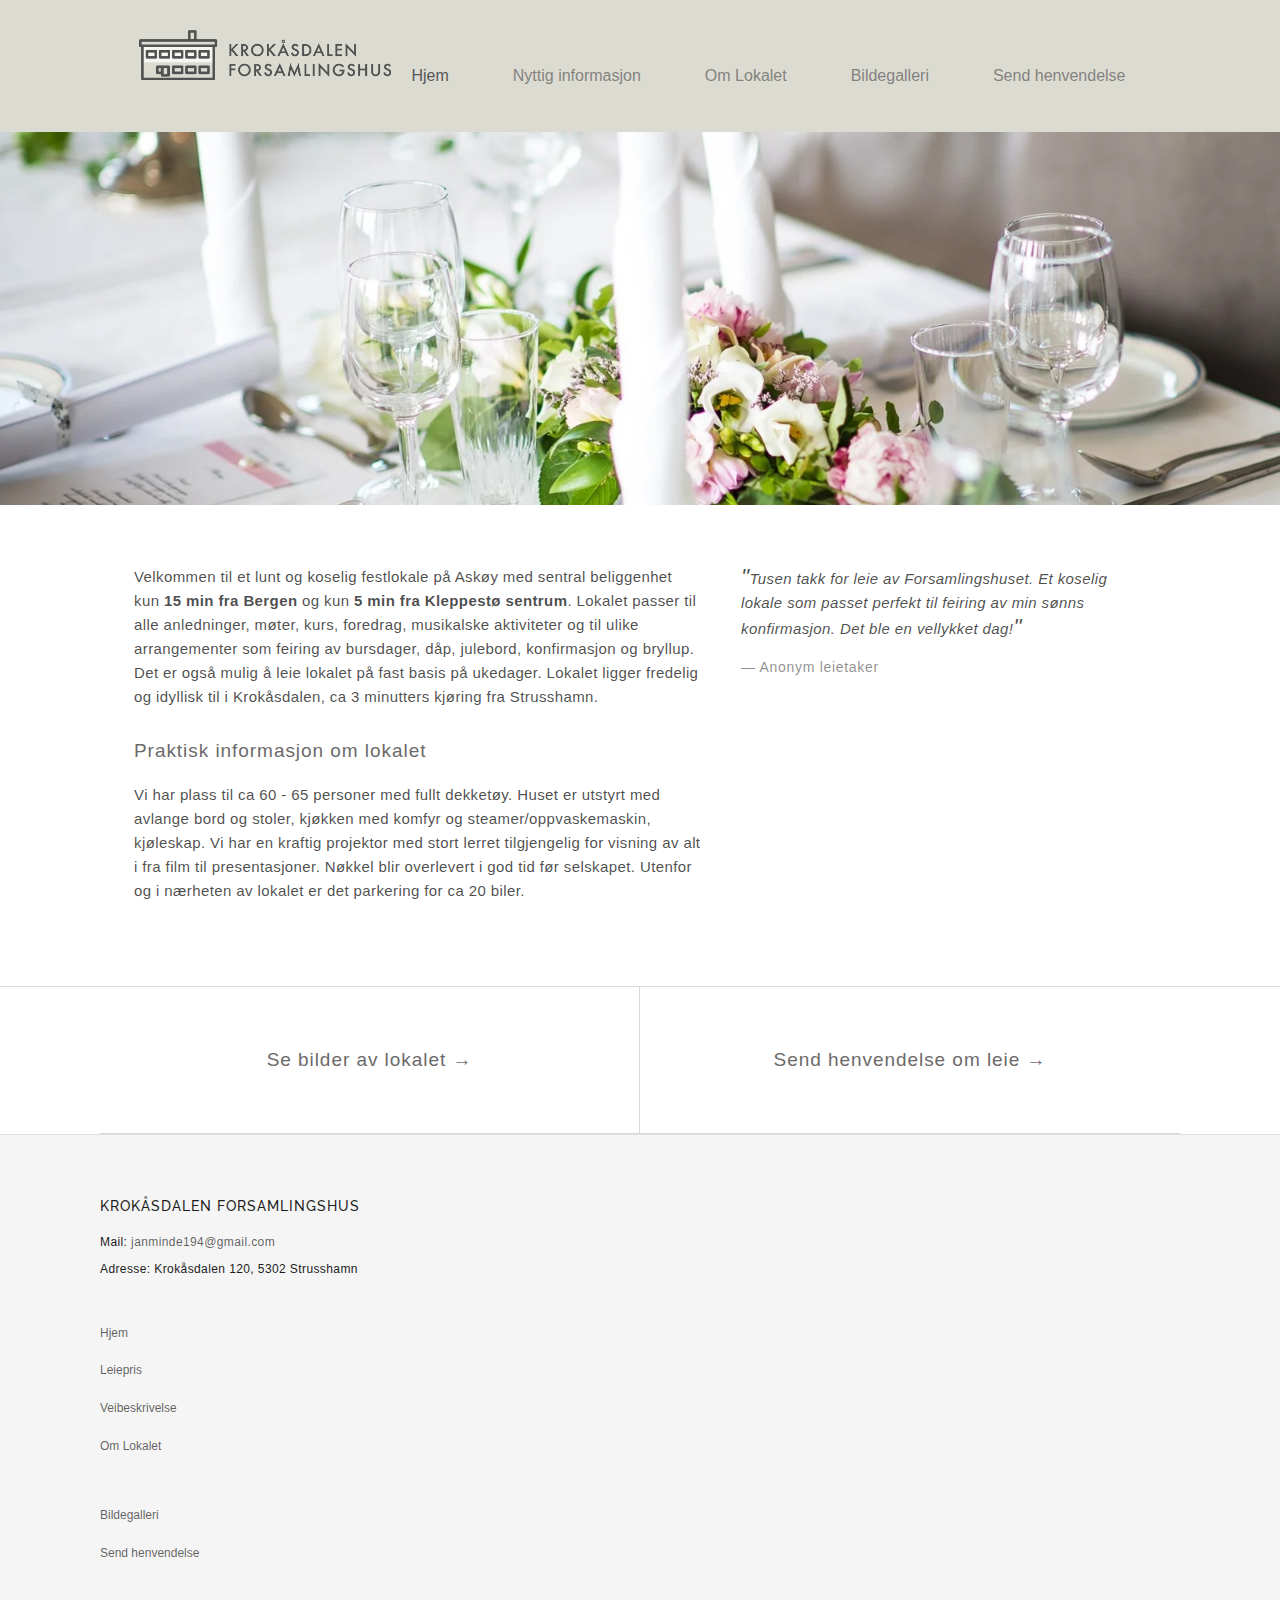
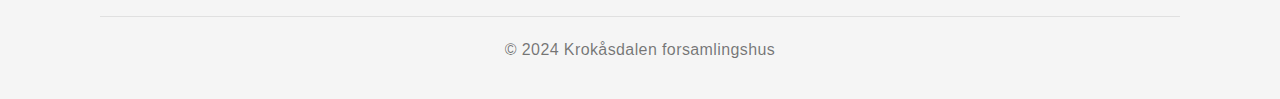
<file: index.html>
<!DOCTYPE html>
<html lang="no-NO">
<head>
    <meta charset="utf-8">
    <meta http-equiv="X-UA-Compatible" content="IE=edge,chrome=1">
    <meta name="viewport" content="width=device-width, initial-scale=1.0">
    <title>Krokåsdalen forsamlingshus</title>
    <meta name="description" content="Et lunt og koselig festlokale på Askøy med sentral beliggenhet kun 15 min fra Bergen og kun 5 min fra Kleppestø sentrum.">
    <link rel="preconnect" href="https://fonts.googleapis.com">
    <link rel="preconnect" href="https://fonts.gstatic.com" crossorigin>
    <link href="https://fonts.googleapis.com/css2?family=Raleway:ital,wght@0,100;0,300;0,400;0,500;0,600;0,700;1,300;1,600;1,700&display=swap" rel="stylesheet">
    <link rel="stylesheet" href="styles.css">
</head>
<body class="collection-type-index">
    <input type="checkbox" id="mobileNavToggle" class="mobile-nav-toggle-box hidden">

    <!-- Mobile Navigation Overlay -->
    <div id="overlayNav">
        <div id="mobileNavWrapper">
            <nav id="mobileNavigation" data-content-field="navigation">
                <div class="collection active homepage">
                    <a href="index.html">Hjem</a>
                </div>
                <div class="collection">
                    <a href="veibeskrivelse.html">Nyttig informasjon</a>
                </div>
                <div class="collection">
                    <a href="om-lokalet.html">Om Lokalet</a>
                </div>
                <div class="collection">
                    <a href="bildegalleri.html">Bildegalleri</a>
                </div>
                <div class="collection">
                    <a href="kontakt.html">Send henvendelse</a>
                </div>
            </nav>
        </div>
    </div>

    <!-- Header -->
    <header id="header" role="banner">
        <div class="header-inner">
            <div id="logoWrapper" class="title-logo-wrapper" data-content-field="site-title">
                <h1 id="logoImage" class="tmpl-loading logo-image">
                    <a href="index.html">
                        <img src="assets/images/logo.png" alt="Krokåsdalen forsamlingshus">
                    </a>
                </h1>
            </div>
            <label for="mobileNavToggle" class="mobile-nav-toggle-label show-on-scroll-mobile">
                <div class="top-bar"></div>
                <div class="middle-bar"></div>
                <div class="bottom-bar"></div>
            </label>
            <div id="headerNav" class="tmpl-loading">
                <div id="mainNavWrapper" class="nav-wrapper desktop-nav-wrapper show-on-scroll">
                    <nav id="mainNavigation" data-content-field="navigation">
                        <div class="collection active homepage">
                            <a href="index.html">Hjem</a>
                        </div>
                        <div class="collection">
                            <a href="veibeskrivelse.html">Nyttig informasjon</a>
                        </div>
                        <div class="collection">
                            <a href="om-lokalet.html">Om Lokalet</a>
                        </div>
                        <div class="collection">
                            <a href="bildegalleri.html">Bildegalleri</a>
                        </div>
                        <div class="collection">
                            <a href="kontakt.html">Send henvendelse</a>
                        </div>
                    </nav>
                </div>
            </div>
        </div>
    </header>

    <!-- Main Content -->
    <main id="page" role="main">
        <div id="content" class="main-content">
            <!-- Hero Image -->
            <div class="hero-image">
                <img src="assets/images/hero.jpg" alt="Krokåsdalen forsamlingshus">
            </div>

            <!-- Content Grid -->
            <div class="content-grid">
                <div class="content-left">
                    <p>Velkommen til et lunt og koselig festlokale på Askøy med sentral beliggenhet kun <strong>15 min fra Bergen</strong> og kun <strong>5 min fra Kleppestø sentrum</strong>. Lokalet passer til alle anledninger, møter, kurs, foredrag, musikalske aktiviteter og til ulike arrangementer som feiring av bursdager, dåp, julebord, konfirmasjon og bryllup. Det er også mulig å leie lokalet på fast basis på ukedager. Lokalet ligger fredelig og idyllisk til i Krokåsdalen, ca 3 minutters kjøring fra Strusshamn.</p>
                    
                    <h3>Praktisk informasjon om lokalet</h3>
                    
                    <p>Vi har plass til ca 60 - 65 personer med fullt dekketøy. Huset er utstyrt med avlange bord og stoler, kjøkken med komfyr og steamer/oppvaskemaskin, kjøleskap. Vi har en kraftig projektor med stort lerret tilgjengelig for visning av alt i fra film til presentasjoner. Nøkkel blir overlevert i god tid før selskapet. Utenfor og i nærheten av lokalet er det parkering for ca 20 biler.</p>
                </div>

                <div class="content-right">
                    <figure class="testimonial-block">
                        <blockquote>
                            <p><span>"</span>Tusen takk for leie av Forsamlingshuset. Et koselig lokale som passet perfekt til feiring av min sønns konfirmasjon. Det ble en vellykket dag!<span>"</span></p>
                        </blockquote>
                        <figcaption>— Anonym leietaker</figcaption>
                    </figure>
                </div>
            </div>

            <!-- Divider -->
            <hr class="content-divider">

            <!-- CTA Section -->
            <div class="cta-grid">
                <div class="cta-item">
                    <h3><a href="bildegalleri.html">Se bilder av lokalet →</a></h3>
                </div>
                <div class="cta-item">
                    <h3><a href="kontakt.html">Send henvendelse om leie →</a></h3>
                </div>
            </div>
        </div>
    </main>

    <!-- Footer -->
    <footer id="footer" class="footer">
        <div class="footer-content">
            <div class="footer-section">
                <h4>Krokåsdalen forsamlingshus</h4>
                <p>Mail: <a href="mailto:janminde194@gmail.com">janminde194@gmail.com</a></p>
                <p>Adresse: Krokåsdalen 120, 5302 Strusshamn</p>
            </div>
            <div class="footer-section">
                <ul>
                    <li><a href="index.html">Hjem</a></li>
                    <li><a href="leiepriser.html">Leiepris</a></li>
                    <li><a href="veibeskrivelse.html">Veibeskrivelse</a></li>
                    <li><a href="om-lokalet.html">Om Lokalet</a></li>
                </ul>
            </div>
            <div class="footer-section">
                <ul>
                    <li><a href="bildegalleri.html">Bildegalleri</a></li>
                    <li><a href="kontakt.html">Send henvendelse</a></li>
                </ul>
            </div>
        </div>
        <div class="footer-bottom">
            <p>&copy; 2024 Krokåsdalen forsamlingshus</p>
        </div>
    </footer>

    <script>
        // Mobile nav toggle
        document.getElementById('mobileNavToggle').addEventListener('change', function() {
            document.body.classList.toggle('mobile-nav-open', this.checked);
        });
    </script>
</body>
</html>
</file>
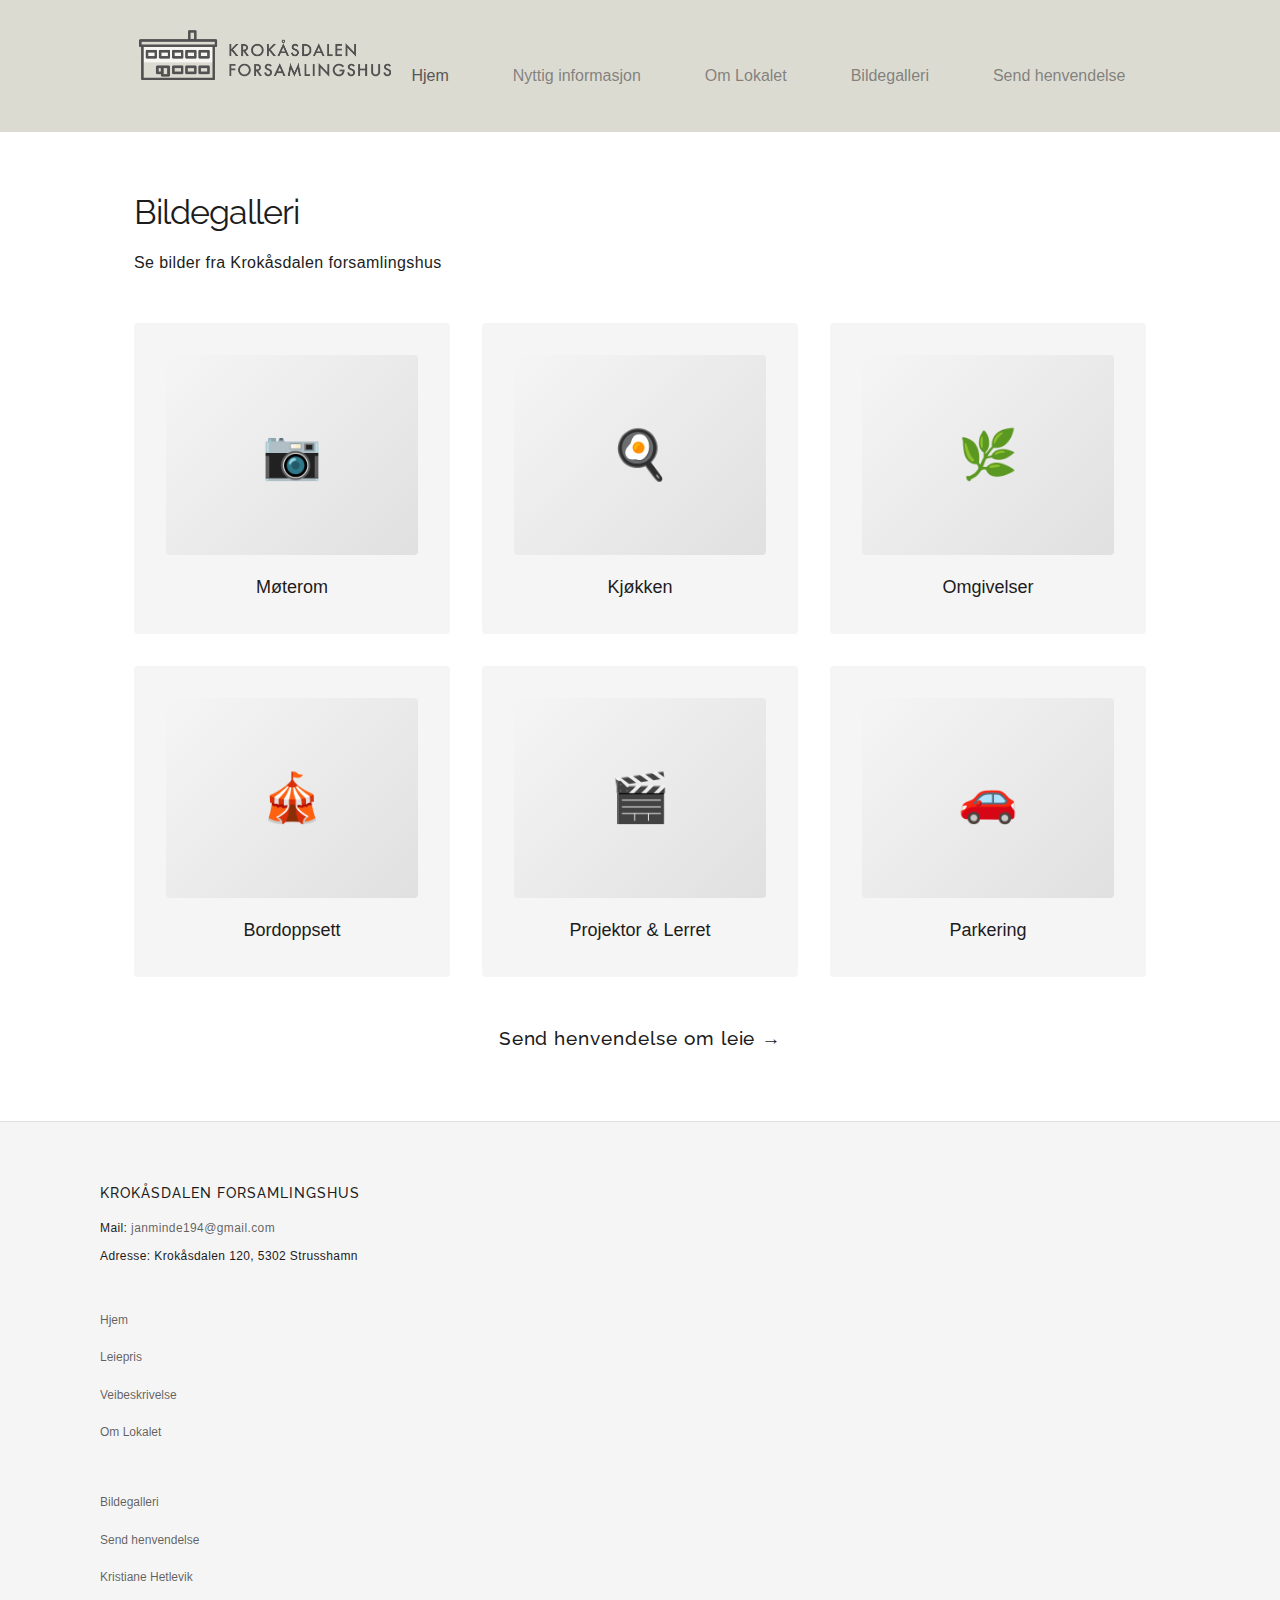
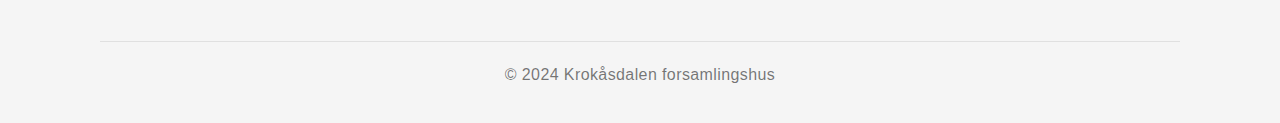
<file: bildegalleri.html>
<!DOCTYPE html>
<html lang="no-NO">
<head>
    <meta charset="utf-8">
    <meta http-equiv="X-UA-Compatible" content="IE=edge,chrome=1">
    <meta name="viewport" content="width=device-width, initial-scale=1.0">
    <title>Bildegalleri - Krokåsdalen forsamlingshus</title>
    <meta name="description" content="Se bilder av Krokåsdalen forsamlingshus.">
    <link rel="preconnect" href="https://fonts.googleapis.com">
    <link rel="preconnect" href="https://fonts.gstatic.com" crossorigin>
    <link href="https://fonts.googleapis.com/css2?family=Raleway:ital,wght@0,100;0,300;0,400;0,500;0,600;0,700;1,300;1,600;1,700&display=swap" rel="stylesheet">
    <link rel="stylesheet" href="styles.css">
    <style>
        .page-content {
            max-width: 1080px;
            margin: 0 auto;
            padding: 60px 34px;
        }
        
        .gallery-grid {
            display: grid;
            grid-template-columns: repeat(auto-fit, minmax(250px, 1fr));
            gap: 2em;
            margin: 3em 0;
        }
        
        .gallery-item {
            background-color: #f5f5f5;
            padding: 2em;
            text-align: center;
            border-radius: 4px;
            transition: transform 0.2s ease, box-shadow 0.2s ease;
        }
        
        .gallery-item:hover {
            transform: translateY(-5px);
            box-shadow: 0 10px 30px rgba(0,0,0,0.1);
        }
        
        .gallery-item-title {
            font-size: 18px;
            font-weight: 500;
            margin-top: 1em;
            color: #1c1c1c;
        }
        
        .placeholder-image {
            width: 100%;
            height: 200px;
            background: linear-gradient(135deg, #f5f5f5, #e0e0e0);
            display: flex;
            align-items: center;
            justify-content: center;
            border-radius: 4px;
            font-size: 48px;
        }
        
        @media only screen and (max-width: 768px) {
            .page-content {
                padding: 40px 20px;
            }
            
            .gallery-grid {
                grid-template-columns: repeat(auto-fit, minmax(150px, 1fr));
                gap: 1.5em;
            }
        }
        
        @media only screen and (max-width: 640px) {
            .page-content {
                padding: 30px 15px;
            }
            
            .gallery-grid {
                grid-template-columns: repeat(2, 1fr);
                gap: 1em;
            }
        }
    </style>
</head>
<body class="collection-type-page">
        <input type="checkbox" id="mobileNavToggle" class="mobile-nav-toggle-box hidden">

    <!-- Mobile Navigation Overlay -->
    <div id="overlayNav">
        <div id="mobileNavWrapper">
            <nav id="mobileNavigation" data-content-field="navigation">
                <div class="collection active homepage">
                    <a href="index.html">Hjem</a>
                </div>
                <div class="folder">
                    <input type="checkbox" name="folder-toggle-mobile-1" id="folder-toggle-mobile-1" class="folder-toggle-box hidden">
                    <label for="folder-toggle-mobile-1" class="folder-toggle-label">Nyttig informasjon</label>
                    <div class="subnav">
                        <div class="collection">
                            <a href="leiepriser.html">Leiepris</a>
                        </div>
                        <div class="collection">
                            <a href="veibeskrivelse.html">Veibeskrivelse</a>
                        </div>
                    </div>
                </div>
                <div class="collection">
                    <a href="om-lokalet.html">Om Lokalet</a>
                </div>
                <div class="collection">
                    <a href="bildegalleri.html">Bildegalleri</a>
                </div>
                <div class="collection">
                    <a href="kontakt.html">Send henvendelse</a>
                </div>
            </nav>
        </div>
    </div>

    <!-- Header -->
    <header id="header" role="banner">
        <div class="header-inner">
            <div id="logoWrapper" class="title-logo-wrapper" data-content-field="site-title">
                <h1 id="logoImage" class="tmpl-loading logo-image">
                    <a href="index.html">
                        <img src="assets/images/logo.png" alt="Krokåsdalen forsamlingshus">
                    </a>
                </h1>
            </div>
            <label for="mobileNavToggle" class="mobile-nav-toggle-label show-on-scroll-mobile">
                <div class="top-bar"></div>
                <div class="middle-bar"></div>
                <div class="bottom-bar"></div>
            </label>
            <div id="headerNav" class="tmpl-loading">
                <div id="mainNavWrapper" class="nav-wrapper desktop-nav-wrapper show-on-scroll">
                    <nav id="mainNavigation" data-content-field="navigation">
                        <div class="collection active homepage">
                            <a href="index.html">Hjem</a>
                        </div>
                        <div class="folder">
                            <input type="checkbox" name="folder-toggle-1" id="folder-toggle-1" class="folder-toggle-box hidden">
                            <label for="folder-toggle-1" class="folder-toggle-label">Nyttig informasjon</label>
                            <div class="subnav">
                                <div class="collection">
                                    <a href="leiepriser.html">Leiepris</a>
                                </div>
                                <div class="collection">
                                    <a href="veibeskrivelse.html">Veibeskrivelse</a>
                                </div>
                            </div>
                        </div>
                        <div class="collection">
                            <a href="om-lokalet.html">Om Lokalet</a>
                        </div>
                        <div class="collection">
                            <a href="bildegalleri.html">Bildegalleri</a>
                        </div>
                        <div class="collection">
                            <a href="kontakt.html">Send henvendelse</a>
                        </div>
                    </nav>
                </div>
            </div>
        </div>
    </header>

    <!-- Main Content -->
    <main id="main" class="main">
        <article class="page-content">
            <h1>Bildegalleri</h1>
            <p>Se bilder fra Krokåsdalen forsamlingshus</p>
            
            <div class="gallery-grid">
                <div class="gallery-item">
                    <div class="placeholder-image">📷</div>
                    <div class="gallery-item-title">Møterom</div>
                </div>
                <div class="gallery-item">
                    <div class="placeholder-image">🍳</div>
                    <div class="gallery-item-title">Kjøkken</div>
                </div>
                <div class="gallery-item">
                    <div class="placeholder-image">🌿</div>
                    <div class="gallery-item-title">Omgivelser</div>
                </div>
                <div class="gallery-item">
                    <div class="placeholder-image">🎪</div>
                    <div class="gallery-item-title">Bordoppsett</div>
                </div>
                <div class="gallery-item">
                    <div class="placeholder-image">🎬</div>
                    <div class="gallery-item-title">Projektor & Lerret</div>
                </div>
                <div class="gallery-item">
                    <div class="placeholder-image">🚗</div>
                    <div class="gallery-item-title">Parkering</div>
                </div>
            </div>
            
            <div style="text-align: center; margin-top: 3em;">
                <h3><a href="kontakt.html">Send henvendelse om leie →</a></h3>
            </div>
        </article>
    </main>

    <!-- Footer -->
    <footer id="footer" class="footer">
        <div class="footer-content">
            <div class="footer-section">
                <h4>Krokåsdalen forsamlingshus</h4>
                <p>Mail: <a href="mailto:janminde194@gmail.com">janminde194@gmail.com</a></p>
                <p>Adresse: Krokåsdalen 120, 5302 Strusshamn</p>
            </div>
            <div class="footer-section">
                <ul>
                    <li><a href="index.html">Hjem</a></li>
                    <li><a href="leiepriser.html">Leiepris</a></li>
                    <li><a href="veibeskrivelse.html">Veibeskrivelse</a></li>
                    <li><a href="om-lokalet.html">Om Lokalet</a></li>
                </ul>
            </div>
            <div class="footer-section">
                <ul>
                    <li><a href="bildegalleri.html">Bildegalleri</a></li>
                    <li><a href="kontakt.html">Send henvendelse</a></li>
                    <li><a href="http://www.facebook.com/551626331">Kristiane Hetlevik</a></li>
                </ul>
            </div>
        </div>
        <div class="footer-bottom">
            <p>&copy; 2024 Krokåsdalen forsamlingshus</p>
        </div>
    </footer>

    <script>
        document.getElementById('mobileNavToggle').addEventListener('change', function() {
            document.body.classList.toggle('mobile-nav-open', this.checked);
        });
    </script>
</body>
</html>
</file>
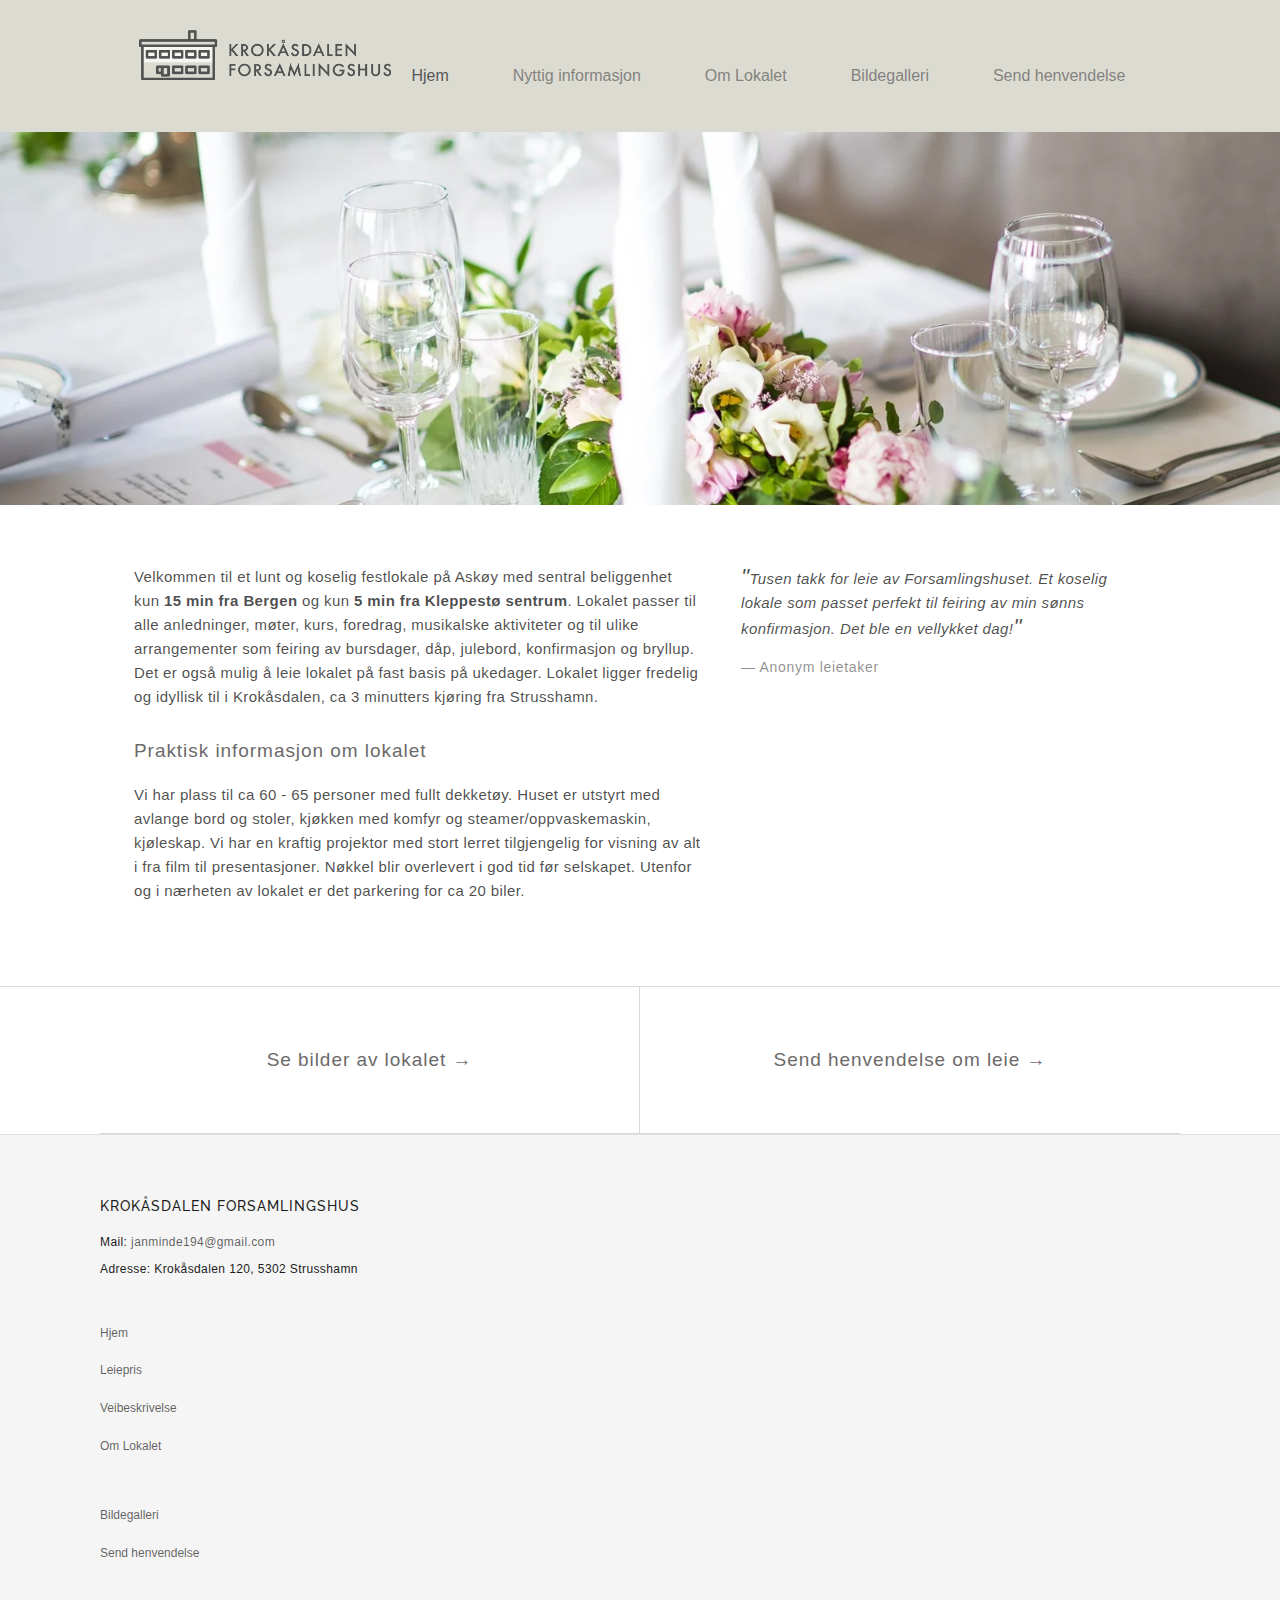
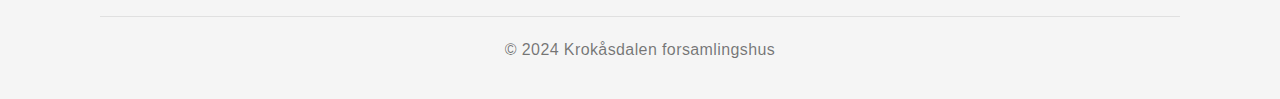
<file: choose.html>
<!DOCTYPE html>
<html lang="no-NO">
<head>
  <meta charset="utf-8">
  <meta name="viewport" content="width=device-width, initial-scale=1.0">
  <title>Krokåsdalen forsamlingshus — Ny versjon</title>
  <meta http-equiv="refresh" content="0; URL='index.html'">
  <style>
    html,body{height:100%}
    *{box-sizing:border-box}
    body{margin:0;font-family:-apple-system,BlinkMacSystemFont,'Segoe UI',Roboto,Helvetica,Arial,sans-serif;background:#f7f7f7;display:flex;align-items:center;justify-content:center;padding:24px}
    .card{max-width:820px;width:100%;background:#fff;border-radius:10px;box-shadow:0 8px 24px rgba(0,0,0,0.08);padding:28px;text-align:center}
    h1{margin:0 0 8px;color:#1c1c1c;font-size:26px}
    p{color:#555;margin:0 0 18px}
    .button{display:inline-block;background:#1c1c1c;color:#fff;padding:12px 22px;border-radius:6px;text-decoration:none;font-weight:600}
    .note{margin-top:16px;color:#888;font-size:13px}
  </style>
</head>
<body>
  <div class="card">
    <h1>Ny versjon — Krokåsdalen forsamlingshus</h1>
    <p>Du blir nå tatt til den nye, oppdaterte og frakoblede versjonen av nettstedet.</p>
    <a class="button" href="index.html">Gå til siden</a>
    <p class="note">Hvis du ikke blir videresendt automatisk, klikk knappen over.</p>
  </div>
</body>
</html>
</file>
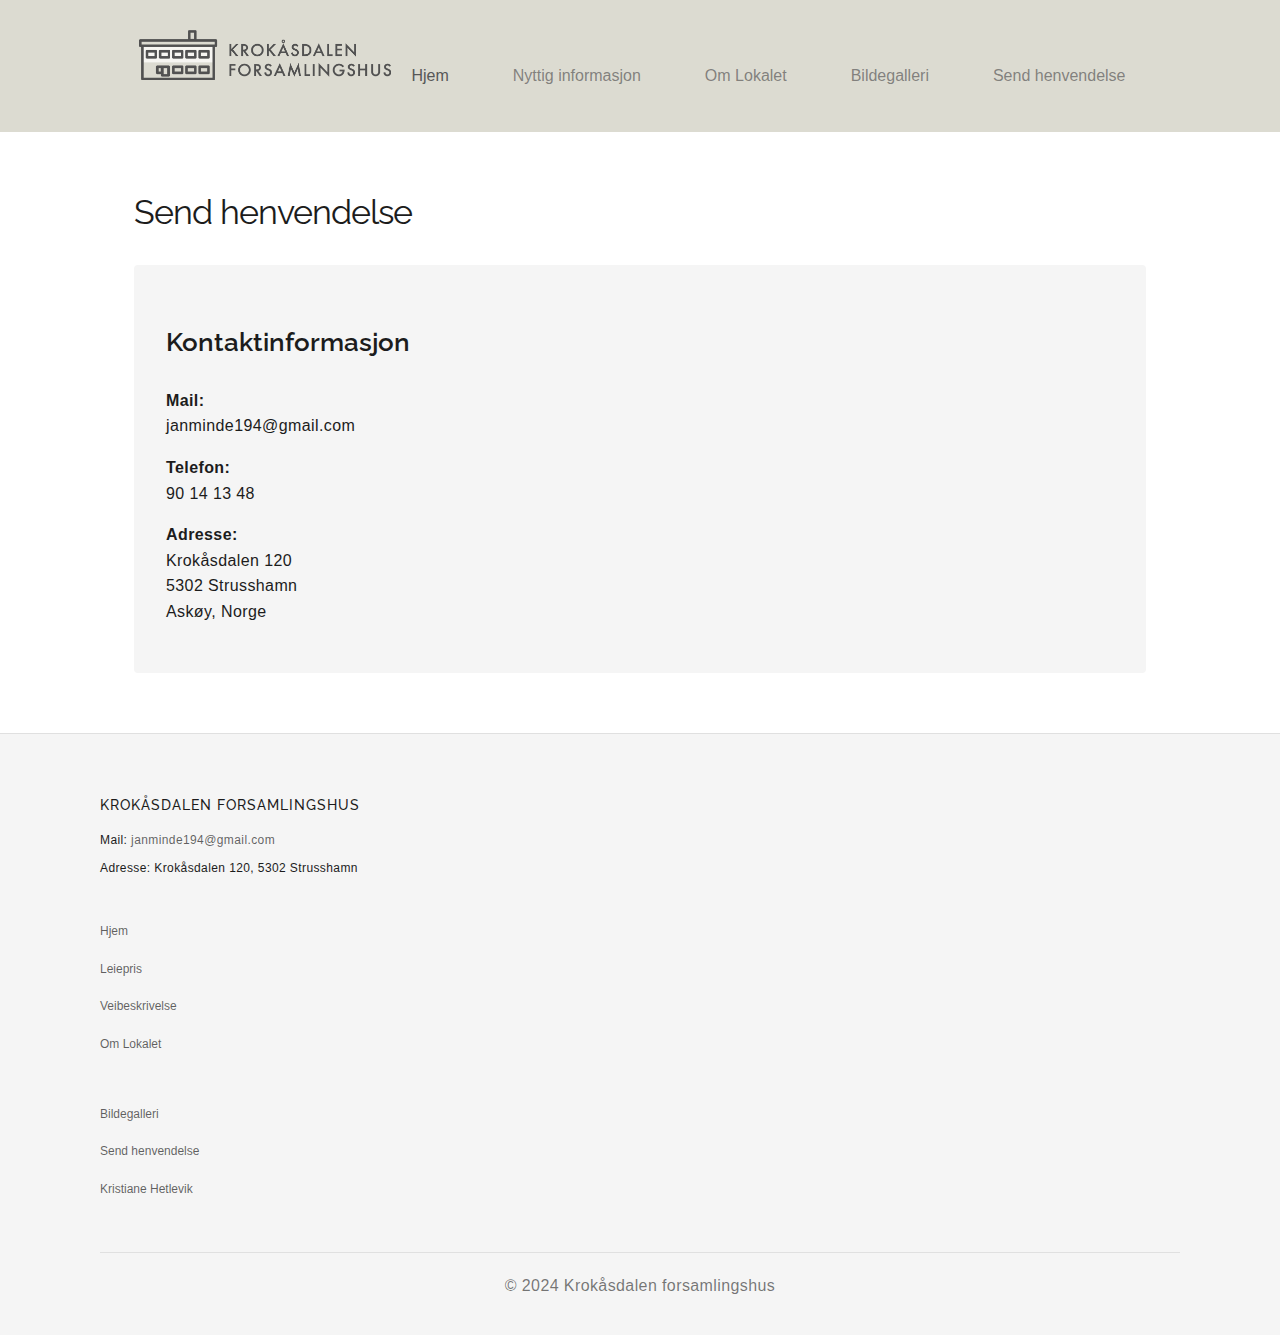
<file: kontakt.html>
<!DOCTYPE html>
<html lang="no-NO">
<head>
    <meta charset="utf-8">
    <meta http-equiv="X-UA-Compatible" content="IE=edge,chrome=1">
    <meta name="viewport" content="width=device-width, initial-scale=1.0">
    <title>Kontakt - Krokåsdalen forsamlingshus</title>
    <meta name="description" content="Kontakt Krokåsdalen forsamlingshus for leie av festlokale.">
    <link rel="preconnect" href="https://fonts.googleapis.com">
    <link rel="preconnect" href="https://fonts.gstatic.com" crossorigin>
    <link href="https://fonts.googleapis.com/css2?family=Raleway:ital,wght@0,100;0,300;0,400;0,500;0,600;0,700;1,300;1,600;1,700&display=swap" rel="stylesheet">
    <link rel="stylesheet" href="styles.css">
    <style>
        .page-content {
            max-width: 1080px;
            margin: 0 auto;
            padding: 60px 34px;
        }
        
        .contact-info-only {
            background-color: #f5f5f5;
            padding: 2em;
            border-radius: 4px;
            margin-top: 2em;
        }
        
        @media only screen and (max-width: 768px) {
            .page-content {
                padding: 40px 20px;
            }
        }
        
        @media only screen and (max-width: 640px) {
            .page-content {
                padding: 30px 15px;
            }
        }
    </style>
</head>
<body class="collection-type-page">
        <input type="checkbox" id="mobileNavToggle" class="mobile-nav-toggle-box hidden">

    <!-- Mobile Navigation Overlay -->
    <div id="overlayNav">
        <div id="mobileNavWrapper">
            <nav id="mobileNavigation" data-content-field="navigation">
                <div class="collection active homepage">
                    <a href="index.html">Hjem</a>
                </div>
                <div class="collection">
                    <a href="veibeskrivelse.html">Nyttig informasjon</a>
                </div>
                <div class="collection">
                    <a href="om-lokalet.html">Om Lokalet</a>
                </div>
                <div class="collection">
                    <a href="bildegalleri.html">Bildegalleri</a>
                </div>
                <div class="collection">
                    <a href="kontakt.html">Send henvendelse</a>
                </div>
            </nav>
        </div>
    </div>

    <!-- Header -->
    <header id="header" role="banner">
        <div class="header-inner">
            <div id="logoWrapper" class="title-logo-wrapper" data-content-field="site-title">
                <h1 id="logoImage" class="tmpl-loading logo-image">
                    <a href="index.html">
                        <img src="assets/images/logo.png" alt="Krokåsdalen forsamlingshus">
                    </a>
                </h1>
            </div>
            <label for="mobileNavToggle" class="mobile-nav-toggle-label show-on-scroll-mobile">
                <div class="top-bar"></div>
                <div class="middle-bar"></div>
                <div class="bottom-bar"></div>
            </label>
            <div id="headerNav" class="tmpl-loading">
                <div id="mainNavWrapper" class="nav-wrapper desktop-nav-wrapper show-on-scroll">
                    <nav id="mainNavigation" data-content-field="navigation">
                        <div class="collection active homepage">
                            <a href="index.html">Hjem</a>
                        </div>
                        <div class="collection">
                            <a href="veibeskrivelse.html">Nyttig informasjon</a>
                        </div>
                        <div class="collection">
                            <a href="om-lokalet.html">Om Lokalet</a>
                        </div>
                        <div class="collection">
                            <a href="bildegalleri.html">Bildegalleri</a>
                        </div>
                        <div class="collection">
                            <a href="kontakt.html">Send henvendelse</a>
                        </div>
                    </nav>
                </div>
            </div>
        </div>
    </header>

    <!-- Main Content -->
    <main id="main" class="main">
        <article class="page-content">
            <h1>Send henvendelse</h1>
            
            <div class="contact-info-only">
                <h2>Kontaktinformasjon</h2>
                <p><strong>Mail:</strong><br><a href="mailto:janminde194@gmail.com">janminde194@gmail.com</a></p>
                <p><strong>Telefon:</strong><br>90 14 13 48</p>
                <p><strong>Adresse:</strong><br>Krokåsdalen 120<br>5302 Strusshamn<br>Askøy, Norge</p>
            </div>
        </article>
    </main>

    <!-- Footer -->
    <footer id="footer" class="footer">
        <div class="footer-content">
            <div class="footer-section">
                <h4>Krokåsdalen forsamlingshus</h4>
                <p>Mail: <a href="mailto:janminde194@gmail.com">janminde194@gmail.com</a></p>
                <p>Adresse: Krokåsdalen 120, 5302 Strusshamn</p>
            </div>
            <div class="footer-section">
                <ul>
                    <li><a href="index.html">Hjem</a></li>
                    <li><a href="leiepriser.html">Leiepris</a></li>
                    <li><a href="veibeskrivelse.html">Veibeskrivelse</a></li>
                    <li><a href="om-lokalet.html">Om Lokalet</a></li>
                </ul>
            </div>
            <div class="footer-section">
                <ul>
                    <li><a href="bildegalleri.html">Bildegalleri</a></li>
                    <li><a href="kontakt.html">Send henvendelse</a></li>
                    <li><a href="http://www.facebook.com/551626331">Kristiane Hetlevik</a></li>
                </ul>
            </div>
        </div>
        <div class="footer-bottom">
            <p>&copy; 2024 Krokåsdalen forsamlingshus</p>
        </div>
    </footer>

    <script>
        document.getElementById('mobileNavToggle').addEventListener('change', function() {
            document.body.classList.toggle('mobile-nav-open', this.checked);
        });
    </script>
</body>
</html>
</file>
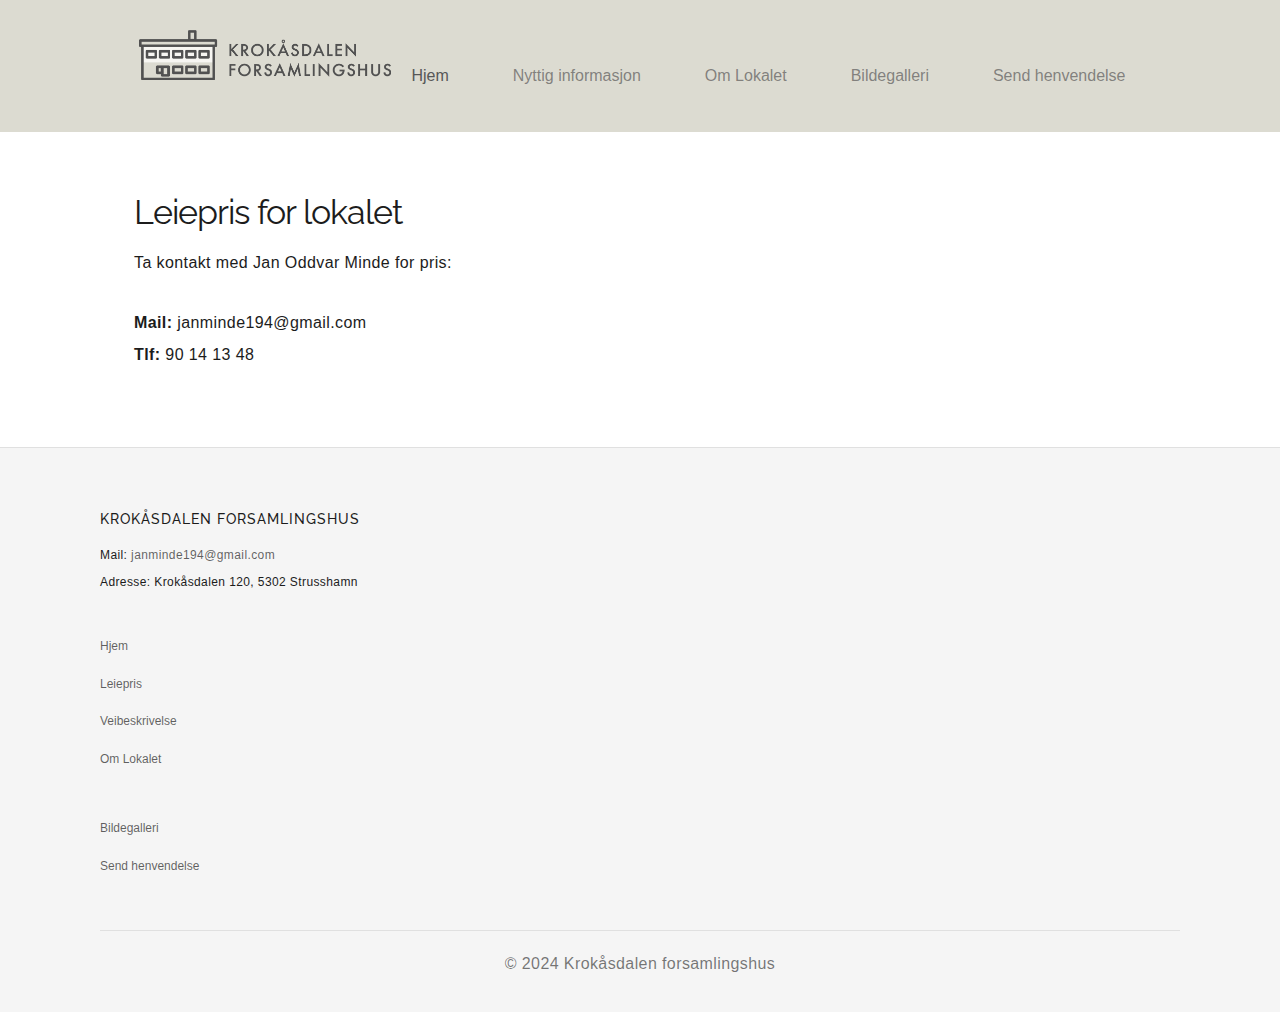
<file: leiepriser.html>
<!DOCTYPE html>
<html lang="no-NO">
<head>
    <meta charset="utf-8">
    <meta http-equiv="X-UA-Compatible" content="IE=edge,chrome=1">
    <meta name="viewport" content="width=device-width, initial-scale=1.0">
    <title>Leiepris - Krokåsdalen forsamlingshus</title>
    <meta name="description" content="Kontakt oss for leiepris og tilbud for Krokåsdalen forsamlingshus.">
    <link rel="preconnect" href="https://fonts.googleapis.com">
    <link rel="preconnect" href="https://fonts.gstatic.com" crossorigin>
    <link href="https://fonts.googleapis.com/css2?family=Raleway:ital,wght@0,100;0,300;0,400;0,500;0,600;0,700;1,300;1,600;1,700&display=swap" rel="stylesheet">
    <link rel="stylesheet" href="styles.css">
    <style>
        .page-content {
            max-width: 1080px;
            margin: 0 auto;
            padding: 60px 34px;
        }
        
        @media only screen and (max-width: 768px) {
            .page-content {
                padding: 40px 20px;
            }
        }
        
        @media only screen and (max-width: 640px) {
            .page-content {
                padding: 30px 15px;
            }
        }
    </style>
</head>
<body class="collection-type-page">
        <input type="checkbox" id="mobileNavToggle" class="mobile-nav-toggle-box hidden">

    <!-- Mobile Navigation Overlay -->
    <div id="overlayNav">
        <div id="mobileNavWrapper">
            <nav id="mobileNavigation" data-content-field="navigation">
                <div class="collection active homepage">
                    <a href="index.html">Hjem</a>
                </div>
                <div class="collection">
                    <a href="veibeskrivelse.html">Nyttig informasjon</a>
                </div>
                <div class="collection">
                    <a href="om-lokalet.html">Om Lokalet</a>
                </div>
                <div class="collection">
                    <a href="bildegalleri.html">Bildegalleri</a>
                </div>
                <div class="collection">
                    <a href="kontakt.html">Send henvendelse</a>
                </div>
            </nav>
        </div>
    </div>

    <!-- Header -->
    <header id="header" role="banner">
        <div class="header-inner">
            <div id="logoWrapper" class="title-logo-wrapper" data-content-field="site-title">
                <h1 id="logoImage" class="tmpl-loading logo-image">
                    <a href="index.html">
                        <img src="assets/images/logo.png" alt="Krokåsdalen forsamlingshus">
                    </a>
                </h1>
            </div>
            <label for="mobileNavToggle" class="mobile-nav-toggle-label show-on-scroll-mobile">
                <div class="top-bar"></div>
                <div class="middle-bar"></div>
                <div class="bottom-bar"></div>
            </label>
            <div id="headerNav" class="tmpl-loading">
                <div id="mainNavWrapper" class="nav-wrapper desktop-nav-wrapper show-on-scroll">
                    <nav id="mainNavigation" data-content-field="navigation">
                        <div class="collection active homepage">
                            <a href="index.html">Hjem</a>
                        </div>
                        <div class="collection">
                            <a href="veibeskrivelse.html">Nyttig informasjon</a>
                        </div>
                        <div class="collection">
                            <a href="om-lokalet.html">Om Lokalet</a>
                        </div>
                        <div class="collection">
                            <a href="bildegalleri.html">Bildegalleri</a>
                        </div>
                        <div class="collection">
                            <a href="kontakt.html">Send henvendelse</a>
                        </div>
                    </nav>
                </div>
            </div>
        </div>
    </header>

    <!-- Main Content -->
    <main id="main" class="main">
        <article class="page-content">
            <h1>Leiepris for lokalet</h1>
            
            <p>Ta kontakt med Jan Oddvar Minde for pris:</p>
            
            <p style="margin-top: 2em; line-height: 2;">
                <strong>Mail:</strong> <a href="mailto:janminde194@gmail.com">janminde194@gmail.com</a><br>
                <strong>Tlf:</strong> 90 14 13 48
            </p>
        </article>
    </main>

    <!-- Footer -->
    <footer id="footer" class="footer">
        <div class="footer-content">
            <div class="footer-section">
                <h4>Krokåsdalen forsamlingshus</h4>
                <p>Mail: <a href="mailto:janminde194@gmail.com">janminde194@gmail.com</a></p>
                <p>Adresse: Krokåsdalen 120, 5302 Strusshamn</p>
            </div>
            <div class="footer-section">
                <ul>
                    <li><a href="index.html">Hjem</a></li>
                    <li><a href="leiepriser.html">Leiepris</a></li>
                    <li><a href="veibeskrivelse.html">Veibeskrivelse</a></li>
                    <li><a href="om-lokalet.html">Om Lokalet</a></li>
                </ul>
            </div>
            <div class="footer-section">
                <ul>
                    <li><a href="bildegalleri.html">Bildegalleri</a></li>
                    <li><a href="kontakt.html">Send henvendelse</a></li>
                </ul>
            </div>
        </div>
        <div class="footer-bottom">
            <p>&copy; 2024 Krokåsdalen forsamlingshus</p>
        </div>
    </footer>

    <script>
        document.getElementById('mobileNavToggle').addEventListener('change', function() {
            document.body.classList.toggle('mobile-nav-open', this.checked);
        });
    </script>
</body>
</html>
</file>
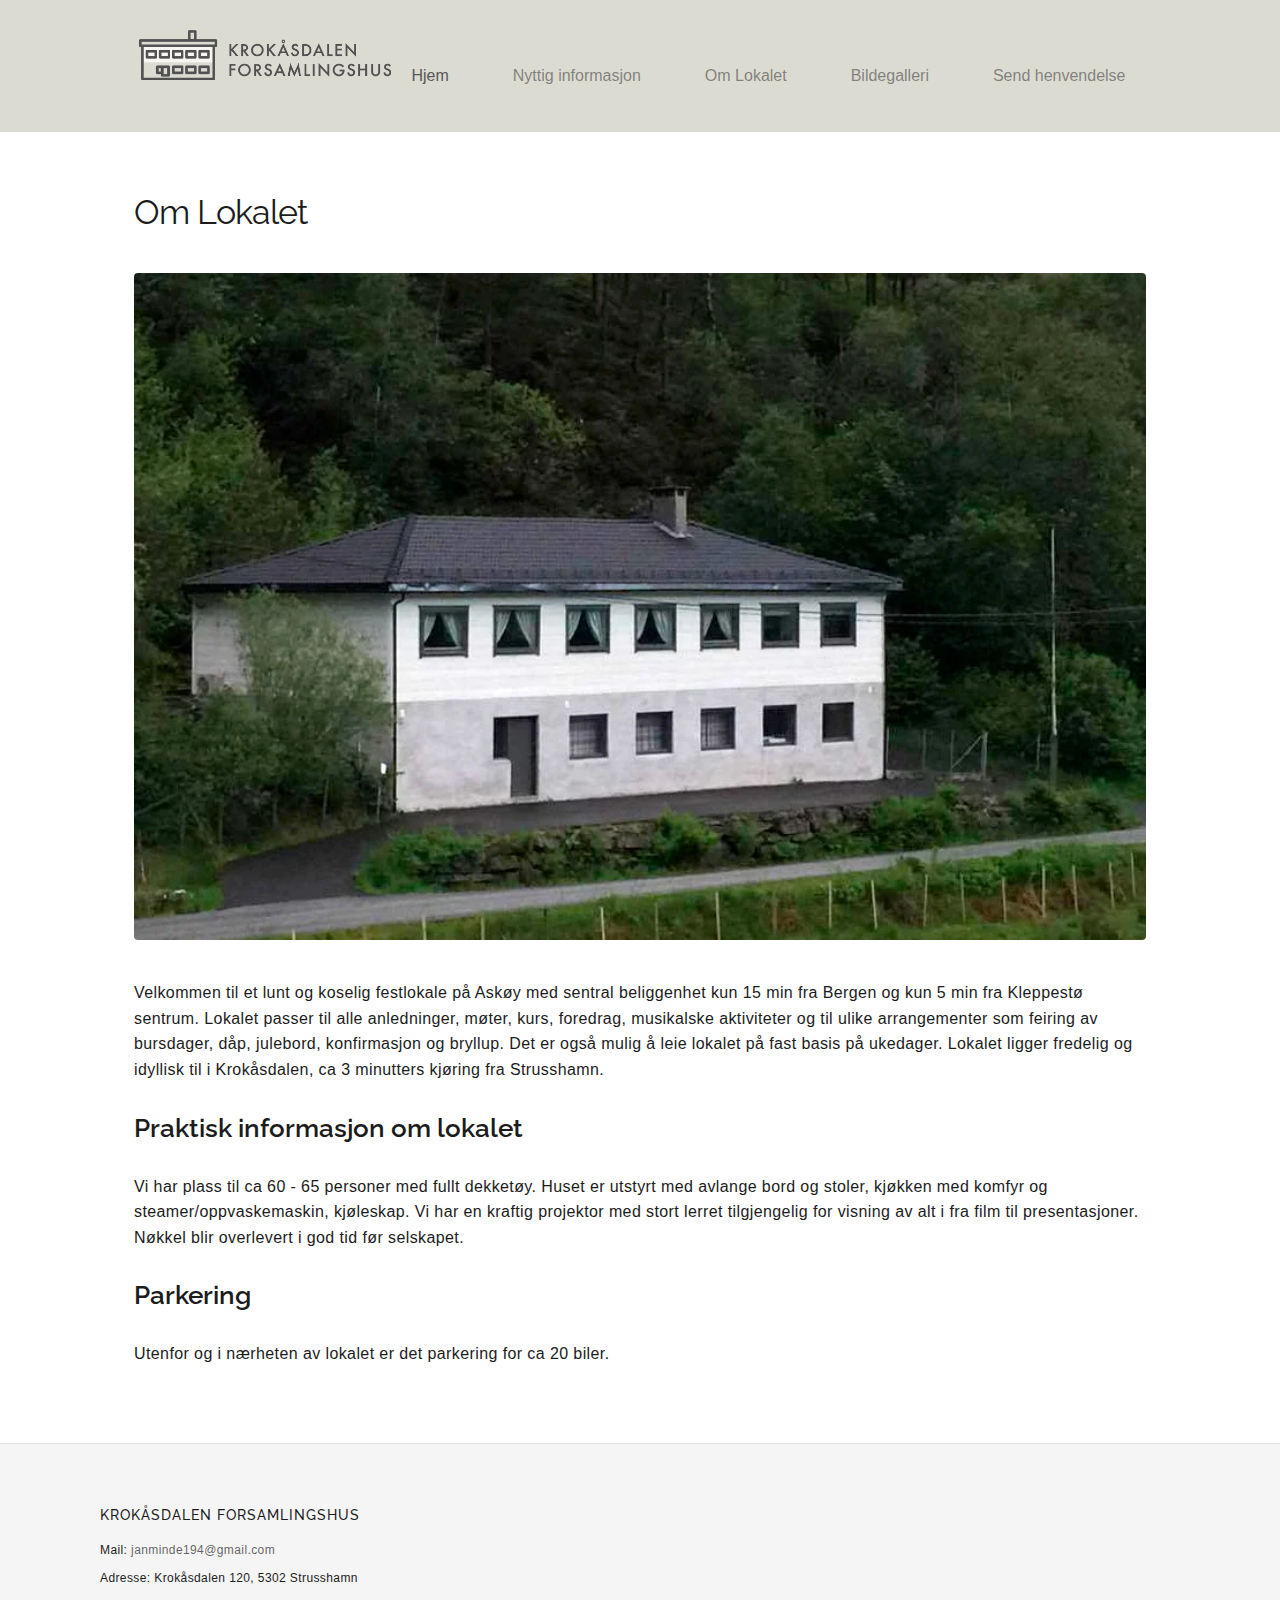
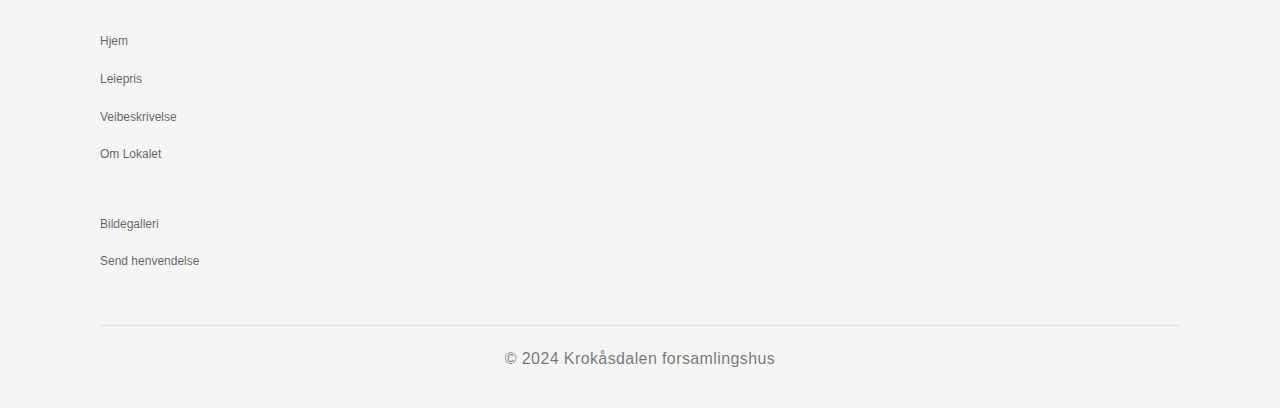
<file: om-lokalet.html>
<!DOCTYPE html>
<html lang="no-NO">
<head>
    <meta charset="utf-8">
    <meta http-equiv="X-UA-Compatible" content="IE=edge,chrome=1">
    <meta name="viewport" content="width=device-width, initial-scale=1.0">
    <title>Om Lokalet - Krokåsdalen forsamlingshus</title>
    <meta name="description" content="Praktisk informasjon om Krokåsdalen forsamlingshus - kapasitet, utstyr, parkering og muligheter.">
    <link rel="preconnect" href="https://fonts.googleapis.com">
    <link rel="preconnect" href="https://fonts.gstatic.com" crossorigin>
    <link href="https://fonts.googleapis.com/css2?family=Raleway:ital,wght@0,100;0,300;0,400;0,500;0,600;0,700;1,300;1,600;1,700&display=swap" rel="stylesheet">
    <link rel="stylesheet" href="styles.css">
    <style>
        .page-content {
            max-width: 1080px;
            margin: 0 auto;
            padding: 60px 34px;
        }
        
        .page-image {
            width: 100%;
            max-width: 100%;
            margin: 40px 0;
            border-radius: 4px;
            display: block;
        }
        
        @media only screen and (max-width: 768px) {
            .page-content {
                padding: 40px 20px;
            }
        }
        
        @media only screen and (max-width: 640px) {
            .page-content {
                padding: 30px 15px;
            }
        }
    </style>
</head>
<body class="collection-type-page">
        <input type="checkbox" id="mobileNavToggle" class="mobile-nav-toggle-box hidden">

    <!-- Mobile Navigation Overlay -->
    <div id="overlayNav">
        <div id="mobileNavWrapper">
            <nav id="mobileNavigation" data-content-field="navigation">
                <div class="collection active homepage">
                    <a href="index.html">Hjem</a>
                </div>
                <div class="collection">
                    <a href="veibeskrivelse.html">Nyttig informasjon</a>
                </div>
                <div class="collection">
                    <a href="om-lokalet.html">Om Lokalet</a>
                </div>
                <div class="collection">
                    <a href="bildegalleri.html">Bildegalleri</a>
                </div>
                <div class="collection">
                    <a href="kontakt.html">Send henvendelse</a>
                </div>
            </nav>
        </div>
    </div>

    <!-- Header -->
    <header id="header" role="banner">
        <div class="header-inner">
            <div id="logoWrapper" class="title-logo-wrapper" data-content-field="site-title">
                <h1 id="logoImage" class="tmpl-loading logo-image">
                    <a href="index.html">
                        <img src="assets/images/logo.png" alt="Krokåsdalen forsamlingshus">
                    </a>
                </h1>
            </div>
            <label for="mobileNavToggle" class="mobile-nav-toggle-label show-on-scroll-mobile">
                <div class="top-bar"></div>
                <div class="middle-bar"></div>
                <div class="bottom-bar"></div>
            </label>
            <div id="headerNav" class="tmpl-loading">
                <div id="mainNavWrapper" class="nav-wrapper desktop-nav-wrapper show-on-scroll">
                    <nav id="mainNavigation" data-content-field="navigation">
                        <div class="collection active homepage">
                            <a href="index.html">Hjem</a>
                        </div>
                        <div class="collection">
                            <a href="veibeskrivelse.html">Nyttig informasjon</a>
                        </div>
                        <div class="collection">
                            <a href="om-lokalet.html">Om Lokalet</a>
                        </div>
                        <div class="collection">
                            <a href="bildegalleri.html">Bildegalleri</a>
                        </div>
                        <div class="collection">
                            <a href="kontakt.html">Send henvendelse</a>
                        </div>
                    </nav>
                </div>
            </div>
        </div>
    </header>

    <!-- Main Content -->
    <main id="main" class="main">
        <article class="page-content">
            <h1>Om Lokalet</h1>
            
            <img src="assets/images/forsamlingshuset.jpg" alt="Krokåsdalen forsamlingshus" class="page-image">
            
            <p>Velkommen til et lunt og koselig festlokale på Askøy med sentral beliggenhet kun 15 min fra Bergen og kun 5 min fra Kleppestø sentrum. Lokalet passer til alle anledninger, møter, kurs, foredrag, musikalske aktiviteter og til ulike arrangementer som feiring av bursdager, dåp, julebord, konfirmasjon og bryllup. Det er også mulig å leie lokalet på fast basis på ukedager. Lokalet ligger fredelig og idyllisk til i Krokåsdalen, ca 3 minutters kjøring fra Strusshamn.</p>
            
            <h2>Praktisk informasjon om lokalet</h2>
            <p>Vi har plass til ca 60 - 65 personer med fullt dekketøy. Huset er utstyrt med avlange bord og stoler, kjøkken med komfyr og steamer/oppvaskemaskin, kjøleskap. Vi har en kraftig projektor med stort lerret tilgjengelig for visning av alt i fra film til presentasjoner. Nøkkel blir overlevert i god tid før selskapet.</p>
            
            <h2>Parkering</h2>
            <p>Utenfor og i nærheten av lokalet er det parkering for ca 20 biler.</p>
        </article>
    </main>

    <!-- Footer -->
    <footer id="footer" class="footer">
        <div class="footer-content">
            <div class="footer-section">
                <h4>Krokåsdalen forsamlingshus</h4>
                <p>Mail: <a href="mailto:janminde194@gmail.com">janminde194@gmail.com</a></p>
                <p>Adresse: Krokåsdalen 120, 5302 Strusshamn</p>
            </div>
            <div class="footer-section">
                <ul>
                    <li><a href="index.html">Hjem</a></li>
                    <li><a href="leiepriser.html">Leiepris</a></li>
                    <li><a href="veibeskrivelse.html">Veibeskrivelse</a></li>
                    <li><a href="om-lokalet.html">Om Lokalet</a></li>
                </ul>
            </div>
            <div class="footer-section">
                <ul>
                    <li><a href="bildegalleri.html">Bildegalleri</a></li>
                    <li><a href="kontakt.html">Send henvendelse</a></li>
                </ul>
            </div>
        </div>
        <div class="footer-bottom">
            <p>&copy; 2024 Krokåsdalen forsamlingshus</p>
        </div>
    </footer>

    <script>
        document.getElementById('mobileNavToggle').addEventListener('change', function() {
            document.body.classList.toggle('mobile-nav-open', this.checked);
        });
    </script>
</body>
</html>
</file>
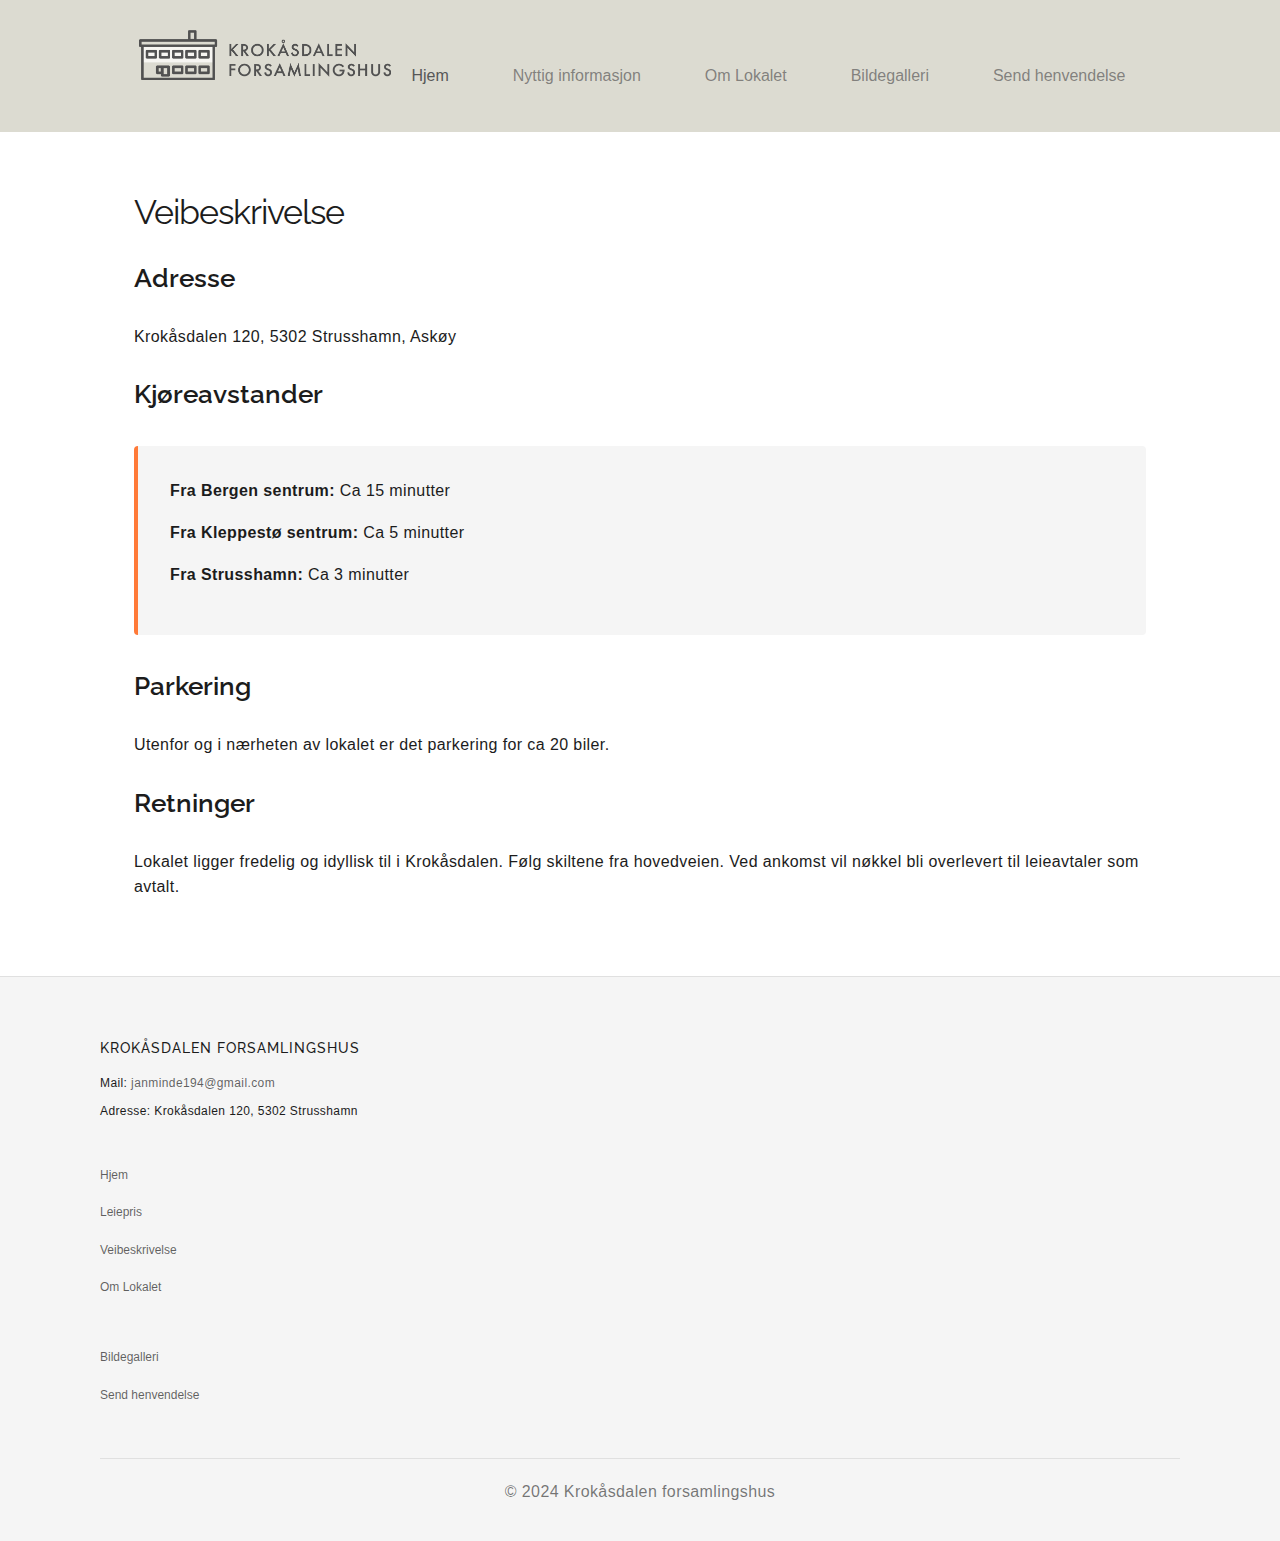
<file: veibeskrivelse.html>
<!DOCTYPE html>
<html lang="no-NO">
<head>
    <meta charset="utf-8">
    <meta http-equiv="X-UA-Compatible" content="IE=edge,chrome=1">
    <meta name="viewport" content="width=device-width, initial-scale=1.0">
    <title>Veibeskrivelse - Krokåsdalen forsamlingshus</title>
    <meta name="description" content="Veibeskrivelse og retninger til Krokåsdalen forsamlingshus på Askøy.">
    <link rel="preconnect" href="https://fonts.googleapis.com">
    <link rel="preconnect" href="https://fonts.gstatic.com" crossorigin>
    <link href="https://fonts.googleapis.com/css2?family=Raleway:ital,wght@0,100;0,300;0,400;0,500;0,600;0,700;1,300;1,600;1,700&display=swap" rel="stylesheet">
    <link rel="stylesheet" href="styles.css">
    <style>
        .page-content {
            max-width: 1080px;
            margin: 0 auto;
            padding: 60px 34px;
        }
        
        .info-box {
            background-color: #f5f5f5;
            padding: 2em;
            margin: 2em 0;
            border-radius: 4px;
            border-left: 4px solid #ff7a38;
        }
        
        @media only screen and (max-width: 768px) {
            .page-content {
                padding: 40px 20px;
            }
        }
        
        @media only screen and (max-width: 640px) {
            .page-content {
                padding: 30px 15px;
            }
        }
    </style>
</head>
<body class="collection-type-page">
        <input type="checkbox" id="mobileNavToggle" class="mobile-nav-toggle-box hidden">

    <!-- Mobile Navigation Overlay -->
    <div id="overlayNav">
        <div id="mobileNavWrapper">
            <nav id="mobileNavigation" data-content-field="navigation">
                <div class="collection active homepage">
                    <a href="index.html">Hjem</a>
                </div>
                <div class="collection">
                    <a href="veibeskrivelse.html">Nyttig informasjon</a>
                </div>
                <div class="collection">
                    <a href="om-lokalet.html">Om Lokalet</a>
                </div>
                <div class="collection">
                    <a href="bildegalleri.html">Bildegalleri</a>
                </div>
                <div class="collection">
                    <a href="kontakt.html">Send henvendelse</a>
                </div>
            </nav>
        </div>
    </div>

    <!-- Header -->
    <header id="header" role="banner">
        <div class="header-inner">
            <div id="logoWrapper" class="title-logo-wrapper" data-content-field="site-title">
                <h1 id="logoImage" class="tmpl-loading logo-image">
                    <a href="index.html">
                        <img src="assets/images/logo.png" alt="Krokåsdalen forsamlingshus">
                    </a>
                </h1>
            </div>
            <label for="mobileNavToggle" class="mobile-nav-toggle-label show-on-scroll-mobile">
                <div class="top-bar"></div>
                <div class="middle-bar"></div>
                <div class="bottom-bar"></div>
            </label>
            <div id="headerNav" class="tmpl-loading">
                <div id="mainNavWrapper" class="nav-wrapper desktop-nav-wrapper show-on-scroll">
                    <nav id="mainNavigation" data-content-field="navigation">
                        <div class="collection active homepage">
                            <a href="index.html">Hjem</a>
                        </div>
                        <div class="collection">
                            <a href="veibeskrivelse.html">Nyttig informasjon</a>
                        </div>
                        <div class="collection">
                            <a href="om-lokalet.html">Om Lokalet</a>
                        </div>
                        <div class="collection">
                            <a href="bildegalleri.html">Bildegalleri</a>
                        </div>
                        <div class="collection">
                            <a href="kontakt.html">Send henvendelse</a>
                        </div>
                    </nav>
                </div>
            </div>
        </div>
    </header>

    <!-- Main Content -->
    <main id="main" class="main">
        <article class="page-content">
            <h1>Veibeskrivelse</h1>
            
            <h2>Adresse</h2>
            <p>Krokåsdalen 120, 5302 Strusshamn, Askøy</p>
            
            <h2>Kjøreavstander</h2>
            <div class="info-box">
                <p><strong>Fra Bergen sentrum:</strong> Ca 15 minutter</p>
                <p><strong>Fra Kleppestø sentrum:</strong> Ca 5 minutter</p>
                <p><strong>Fra Strusshamn:</strong> Ca 3 minutter</p>
            </div>
            
            <h2>Parkering</h2>
            <p>Utenfor og i nærheten av lokalet er det parkering for ca 20 biler.</p>
            
            <h2>Retninger</h2>
            <p>Lokalet ligger fredelig og idyllisk til i Krokåsdalen. Følg skiltene fra hovedveien. Ved ankomst vil nøkkel bli overlevert til leieavtaler som avtalt.</p>
        </article>
    </main>

    <!-- Footer -->
    <footer id="footer" class="footer">
        <div class="footer-content">
            <div class="footer-section">
                <h4>Krokåsdalen forsamlingshus</h4>
                <p>Mail: <a href="mailto:janminde194@gmail.com">janminde194@gmail.com</a></p>
                <p>Adresse: Krokåsdalen 120, 5302 Strusshamn</p>
            </div>
            <div class="footer-section">
                <ul>
                    <li><a href="index.html">Hjem</a></li>
                    <li><a href="leiepriser.html">Leiepris</a></li>
                    <li><a href="veibeskrivelse.html">Veibeskrivelse</a></li>
                    <li><a href="om-lokalet.html">Om Lokalet</a></li>
                </ul>
            </div>
            <div class="footer-section">
                <ul>
                    <li><a href="bildegalleri.html">Bildegalleri</a></li>
                    <li><a href="kontakt.html">Send henvendelse</a></li>
                </ul>
            </div>
        </div>
        <div class="footer-bottom">
            <p>&copy; 2024 Krokåsdalen forsamlingshus</p>
        </div>
    </footer>

    <script>
        document.getElementById('mobileNavToggle').addEventListener('change', function() {
            document.body.classList.toggle('mobile-nav-open', this.checked);
        });
    </script>
</body>
</html>
</file>
<file: styles.css>
/* Squarespace-like styling for Krokåsdalen forsamlingshus */

* {
    margin: 0;
    padding: 0;
    box-sizing: border-box;
}

:root {
    --primary-color: #1c1c1c;
    --secondary-color: #ff7a38;
    --text-color: #1c1c1c;
    --light-bg: #fafafa;
    --border-color: #e0e0e0;
    --footer-bg: #f5f5f5;
}

html {
    scroll-behavior: smooth;
}

body {
    font-family: 'futura-pt', -apple-system, BlinkMacSystemFont, 'Segoe UI', sans-serif;
    font-size: 16px;
    line-height: 1.6;
    color: var(--primary-color);
    background-color: #fff;
    -webkit-font-smoothing: antialiased;
    -moz-osx-font-smoothing: grayscale;
}

h1, h2, h3, h4, h5, h6 {
    font-family: 'Raleway', sans-serif;
    font-weight: 500;
}

h1 {
    font-size: 48px;
    font-weight: 400;
    letter-spacing: -1px;
    line-height: 1.2;
    margin-bottom: 0.5em;
}

h2 {
    font-size: 32px;
    font-weight: 600;
    line-height: 1.5;
    margin-bottom: 1em;
    margin-top: 1em;
}

h3 {
    font-size: 19px;
    font-weight: 500;
    letter-spacing: 0.05em;
    line-height: 1.4;
    margin-bottom: 0.5em;
}

p {
    margin-bottom: 1em;
    font-weight: 400;
    letter-spacing: 0.4px;
    font-size: 16px;
    line-height: 1.6;
}

a {
    color: inherit;
    text-decoration: none;
    transition: color 0.2s ease;
}

a:hover {
    color: var(--secondary-color);
}

/* ===== HEADER ===== */
#header {
    padding: 0 30px;
    z-index: 1002;
    top: 0;
    left: 0;
    width: 100%;
    line-height: 1em;
    position: relative;
    background-color: #dcdbd1;
}

#header a {
    text-decoration: none;
}

.header-inner {
    padding: 30px 0;
    width: 100%;
    display: block;
    box-sizing: border-box;
    max-width: 1080px;
    margin: 0 auto;
    text-align: center;
    position: relative;
}

#logoWrapper,
#logoImage {
    height: auto;
    width: auto;
    line-height: 1;
    display: inline-block;
}

#logoImage a {
    display: block;
}

#logoImage img {
    width: auto;
    max-width: 261px;
    height: auto;
    max-height: 50px;
}

/* Desktop Navigation */
#headerNav {
    display: inline-block;
    vertical-align: middle;
}

#mainNavWrapper {
    text-align: center;
    position: relative;
    display: inline-block;
}

#mainNavigation {
    display: flex;
    justify-content: center;
    gap: 2em;
    padding: 0;
    margin: 0;
    white-space: nowrap;
}

#mainNavigation div {
    position: relative;
}

#mainNavigation > div > a,
#mainNavigation > div > label,
#mainNavigation .folder > label {
    font-family: 'futura-pt', sans-serif;
    font-weight: 400;
    font-size: 16px;
    letter-spacing: 0;
    text-transform: none;
    text-decoration: none;
    line-height: 1em;
    color: rgba(95, 93, 93, 0.73);
    display: block;
    padding: 0.75em 1em;
    text-align: center;
}

#mainNavigation a:hover,
#mainNavigation label:hover {
    color: #575757;
}

#mainNavigation a.active,
#mainNavigation .active > a {
    color: #575757;
}

/* Folder / Dropdown Navigation */
.folder {
    position: relative;
}

.folder-toggle-box {
    display: none;
}

.folder-toggle-label {
    cursor: pointer;
}

.subnav {
    background-color: #dcdbd1;
    z-index: 1002;
    display: none;
    position: absolute;
    top: 100%;
    left: -0.5em;
    padding: 1em 0;
    text-align: left;
    white-space: nowrap;
    min-width: 150px;
}

.folder:hover .subnav {
    display: inline-block;
}

.subnav div {
    display: block;
}

.subnav a {
    display: block;
    padding: 0.5em 1.5em;
    font-family: 'futura-pt', sans-serif;
    font-weight: 400;
    font-size: 14px;
    letter-spacing: 0;
    text-transform: none;
    text-decoration: none;
    color: rgba(95, 93, 93, 0.73);
}

.subnav a:hover {
    color: #575757;
}

/* Mobile Navigation Toggle */
.mobile-nav-toggle-label {
    cursor: pointer;
    position: absolute;
    z-index: 1002;
    top: 20px;
    right: 30px;
    padding: 0;
    vertical-align: middle;
    line-height: 16px;
    text-align: right;
    width: 22px;
    height: 22px;
    display: none;
}

.mobile-nav-toggle-label .top-bar,
.mobile-nav-toggle-label .middle-bar,
.mobile-nav-toggle-label .bottom-bar {
    width: 22px;
    height: 2px;
    background-color: #5f5d5d;
    transition: transform 0.1s ease, top 0.1s ease;
    transform-origin: 50% 50%;
    position: absolute;
    top: 0;
    right: 0;
}

.mobile-nav-toggle-label .middle-bar {
    top: 7px;
}

.mobile-nav-toggle-label .bottom-bar {
    top: 14px;
}

#mobileNavToggle:checked ~ #header .mobile-nav-toggle-label .top-bar,
#mobileNavToggle:checked ~ #header .mobile-nav-toggle-label .bottom-bar {
    transition: top 0.1s ease, transform 0.1s ease;
}

#mobileNavToggle:checked ~ #header .mobile-nav-toggle-label .top-bar {
    transform: rotate(45deg);
    top: 7px;
}

#mobileNavToggle:checked ~ #header .mobile-nav-toggle-label .middle-bar {
    opacity: 0;
}

#mobileNavToggle:checked ~ #header .mobile-nav-toggle-label .bottom-bar {
    transform: rotate(-45deg);
    top: 7px;
}

/* Mobile Navigation Overlay */
#overlayNav {
    position: fixed;
    z-index: 1001;
    width: 100%;
    height: 100%;
    top: 0;
    right: 0;
    bottom: 0;
    left: 0;
    opacity: 0;
    visibility: hidden;
    line-height: 1em;
    text-align: center;
    overflow: auto;
    pointer-events: none;
    background-color: rgba(220, 219, 209, 0.98);
    transition: opacity 0.14s ease-out, visibility 0.14s linear;
}

#mobileNavWrapper {
    position: relative;
    width: 100%;
    height: 101%;
    padding: 100px 0;
    display: table;
    box-sizing: border-box;
    text-align: center;
}

#mobileNavWrapper nav {
    padding: 0;
    display: table-cell;
    vertical-align: middle;
}

#mobileNavigation div {
    text-align: center;
}

#mobileNavigation > div > a,
#mobileNavigation > div > label {
    display: block;
    padding: 0.45em 0;
    font-size: 20px; /* reduced for mobile to avoid overlap */
    line-height: 1.25;
    letter-spacing: 0.2px;
}

#mobileNavigation .subnav > div a {
    padding: 0 0 0.5em;
}

#mobileNavToggle:checked ~ #overlayNav {
    opacity: 1;
    visibility: visible;
    pointer-events: auto;
}

.mobile-nav {
    display: none;
}

/* Hide the actual checkbox input used for the mobile nav toggle so
   only the styled label (hamburger) is visible on mobile. */
#mobileNavToggle,
.mobile-nav-toggle-box {
    display: none !important;
    position: absolute !important;
    left: -9999px !important;
    width: 1px !important;
    height: 1px !important;
    overflow: hidden !important;
}

.nav-item, .nav-folder {
    display: none;
}

/* ===== MAIN CONTENT ===== */
#page {
    max-width: 100%;
    margin: 0 auto;
}

#content {
    width: 100%;
}

.main-content {
    width: 100%;
    margin: 0 auto;
}

/* Hero Image */
.hero-image {
    width: 100%;
    max-width: 100%;
    display: block;
    position: relative;
    padding-bottom: 29.15%;
    height: 0;
    overflow: hidden;
}

.hero-image img {
    position: absolute;
    top: 0;
    left: 0;
    width: 100%;
    height: 100%;
    object-fit: cover;
    display: block;
}

/* Content Grid */
.content-grid {
    display: grid;
    grid-template-columns: 7fr 5fr;
    gap: 40px;
    max-width: 1080px;
    margin: 0 auto;
    padding: 60px 34px;
    background: #fff;
}

.content-left {
    grid-column: 1;
}

.content-right {
    grid-column: 2;
}

.content-left p,
.content-right p {
    font-family: 'futura-pt', sans-serif;
    font-weight: 400;
    font-size: 15px;
    letter-spacing: 0.4px;
    line-height: 1.6em;
    color: rgba(0, 0, 0, 0.71);
    margin: 0 0 1.5em;
}

.content-left h3 {
    font-family: 'futura-pt', sans-serif;
    font-weight: 500;
    font-size: 19px;
    letter-spacing: 0.05em;
    line-height: 1.4em;
    color: #6c6a6a;
    margin: 1.5em 0 1em;
}

/* Testimonial Block */
.testimonial-block {
    margin: 0;
    padding: 0;
}

.testimonial-block blockquote {
    margin: 0;
    padding: 0;
    font-style: italic;
    font-family: 'futura-pt', sans-serif;
    color: rgba(0, 0, 0, 0.71);
    line-height: 1.6em;
}

.testimonial-block blockquote p {
    font-size: 15px;
    margin: 0 0 1em 0;
}

.testimonial-block blockquote span {
    font-size: 1.5em;
}

.testimonial-block figcaption {
    margin-top: 1em;
    font-family: 'futura-pt', sans-serif;
    font-size: 14px;
    color: rgba(28, 28, 28, 0.5);
    font-weight: 400;
    letter-spacing: 0.05em;
}

/* Content Divider */
.content-divider {
    border: none;
    border-top: 1px solid rgba(0, 0, 0, 0.15);
    margin: 0;
    max-width: 100%;
    background: transparent;
}

/* CTA Grid */
.cta-grid {
    display: grid;
    grid-template-columns: 1fr 1fr;
    max-width: 1080px;
    margin: 0 auto;
    padding: 0;
    background: #fff;
}

.cta-item {
    padding: 60px 34px;
    text-align: center;
    border-bottom: 1px solid rgba(0, 0, 0, 0.15);
}

.cta-item:nth-child(odd) {
    border-right: 1px solid rgba(0, 0, 0, 0.15);
}

.cta-item h3 {
    margin: 0;
    font-family: 'futura-pt', sans-serif;
    font-weight: 400;
    font-size: 19px;
    letter-spacing: 0.05em;
    line-height: 1.4em;
}

.cta-item h3 a {
    color: #6c6a6a;
    text-decoration: none;
}

.cta-item h3 a:hover {
    color: #1c1c1c;
}

/* Testimonial */
.testimonial-section {
    text-align: center;
}

.testimonial {
    font-size: 18px;
    font-weight: 400;
    line-height: 1.6;
    color: rgba(28, 28, 28, 0.8);
    max-width: 600px;
    margin: 0 auto;
    padding: 2em;
    font-style: italic;
    border-left: 4px solid var(--secondary-color);
    padding-left: 2em;
    text-align: left;
}

.testimonial p {
    margin-bottom: 1em;
}

.testimonial footer {
    font-style: normal;
    font-weight: 600;
    color: var(--primary-color);
    text-align: right;
    font-size: 14px;
}

/* CTA Section */
.cta-section {
    background-color: #fff;
    padding: 80px 34px;
}

.cta-links {
    max-width: 1080px;
    margin: 0 auto;
    display: grid;
    grid-template-columns: 1fr 1fr;
    gap: 4em;
}

.cta-link {
    text-align: center;
}

.cta-link h3 {
    font-size: 20px;
    margin: 0;
    font-weight: 400;
}

.cta-link a {
    color: var(--primary-color);
    font-size: 20px;
    font-weight: 400;
    letter-spacing: 0.5px;
    transition: color 0.2s ease;
}

.cta-link a:hover {
    color: var(--secondary-color);
}

/* ===== FOOTER ===== */
.footer {
    background-color: var(--footer-bg);
    padding: 60px 34px 20px;
    border-top: 1px solid var(--border-color);
}

.footer-content {
    max-width: 1080px;
    margin: 0 auto 40px;
    display: grid;
    grid-template-columns: repeat(auto-fit, minmax(250px, 1fr));
    gap: 3em;
}

.footer-section {
    text-align: left;
}

.footer-section h4 {
    font-size: 14px;
    font-family: 'Raleway', sans-serif;
    font-weight: 500;
    text-transform: uppercase;
    letter-spacing: 1px;
    margin-bottom: 1em;
}

.footer-section p {
    font-size: 12px;
    line-height: 1.8;
    margin-bottom: 0.5em;
}

.footer-section a {
    font-size: 12px;
    color: rgba(28, 28, 28, 0.7);
    transition: color 0.2s ease;
}

.footer-section a:hover {
    color: var(--primary-color);
}

.footer-section ul {
    list-style: none;
}

.footer-section ul li {
    margin-bottom: 0.75em;
}

.footer-bottom {
    max-width: 1080px;
    margin: 0 auto;
    padding-top: 20px;
    border-top: 1px solid var(--border-color);
    text-align: center;
    font-size: 12px;
    color: rgba(28, 28, 28, 0.6);
}

/* ===== RESPONSIVE DESIGN ===== */
@media only screen and (min-width: 769px) {
    .mobile-nav-toggle {
        display: none;
    }
    
    #mobileNavToggle {
        display: none;
    }
    
    .nav-overlay {
        display: none !important;
    }
    
    .header-nav {
        display: flex !important;
    }
}

@media only screen and (max-width: 768px) {
    #headerNav {
        display: none;
    }
    
    .mobile-nav-toggle-label {
        display: block !important;
    }
    
    #overlayNav {
        display: block;
    }
    
    .header-inner {
        padding: 15px 20px;
    }
    
    .logo-image {
        max-height: 40px;
    }    
    /* Content Grid - Stack on mobile */
    .content-grid {
        grid-template-columns: 1fr;
        gap: 40px;
        padding: 40px 20px;
    }
    
    .content-left {
        grid-column: 1;
    }
    
    .content-right {
        grid-column: 1;
    }
    
    .cta-grid {
        grid-template-columns: 1fr;
        padding: 0;
    }
    
    .cta-item {
        padding: 40px 20px;
        border-right: none;
        border-bottom: 1px solid rgba(0, 0, 0, 0.15);
    }
    
    .cta-item:last-child {
        border-bottom: none;
    }
}    
    .index-section {
        padding: 50px 20px;
    }
    
    .index-section.index-section-first {
        min-height: 400px;
        padding: 40px 20px;
    }
    
    .index-section.index-section-first .section-title {
        font-size: 32px;
    }
    
    .index-section.index-section-first .section-description {
        font-size: 16px;
    }
    
    .mobile-nav-toggle {
        display: flex;
    }
    
    .nav-overlay {
        display: block;
    }
    
    h1 {
        font-size: 34px;
    }
    
    h2 {
        font-size: 26px;
    }
    
    .cta-links {
        grid-template-columns: 1fr;
        gap: 2em;
    }
    
    .footer-content {
        grid-template-columns: 1fr;
        gap: 2em;
    }
    
    .section-content {
        padding: 0 20px;
    }
}

@media only screen and (max-width: 640px) {
    .header-inner {
        padding: 12px 15px;
    }
    
    .logo-image {
        max-height: 35px;
    }
    
    .index-section {
        padding: 40px 15px;
    }
    
    .index-section.index-section-first {
        min-height: 300px;
        padding: 30px 15px;
    }
    
    .index-section.index-section-first .section-title {
        font-size: 24px;
    }
    
    h1 {
        font-size: 28px;
    }
    
    h2 {
        font-size: 22px;
    }
    
    p {
        font-size: 15px;
    }
    
    .testimonial {
        padding-left: 1.5em;
        border-left: 3px solid var(--secondary-color);
    }
    
    .footer-section h4 {
        font-size: 13px;
    }
    
    .footer-section a,
    .footer-section p {
        font-size: 11px;
    }
    
    .section-content {
        padding: 0 15px;
    }
}

/* Print Styles */
@media print {
    .header,
    .mobile-nav-toggle,
    .footer {
        display: none;
    }
    
    body {
        font-size: 12pt;
        color: #000;
    }
}
</file>
